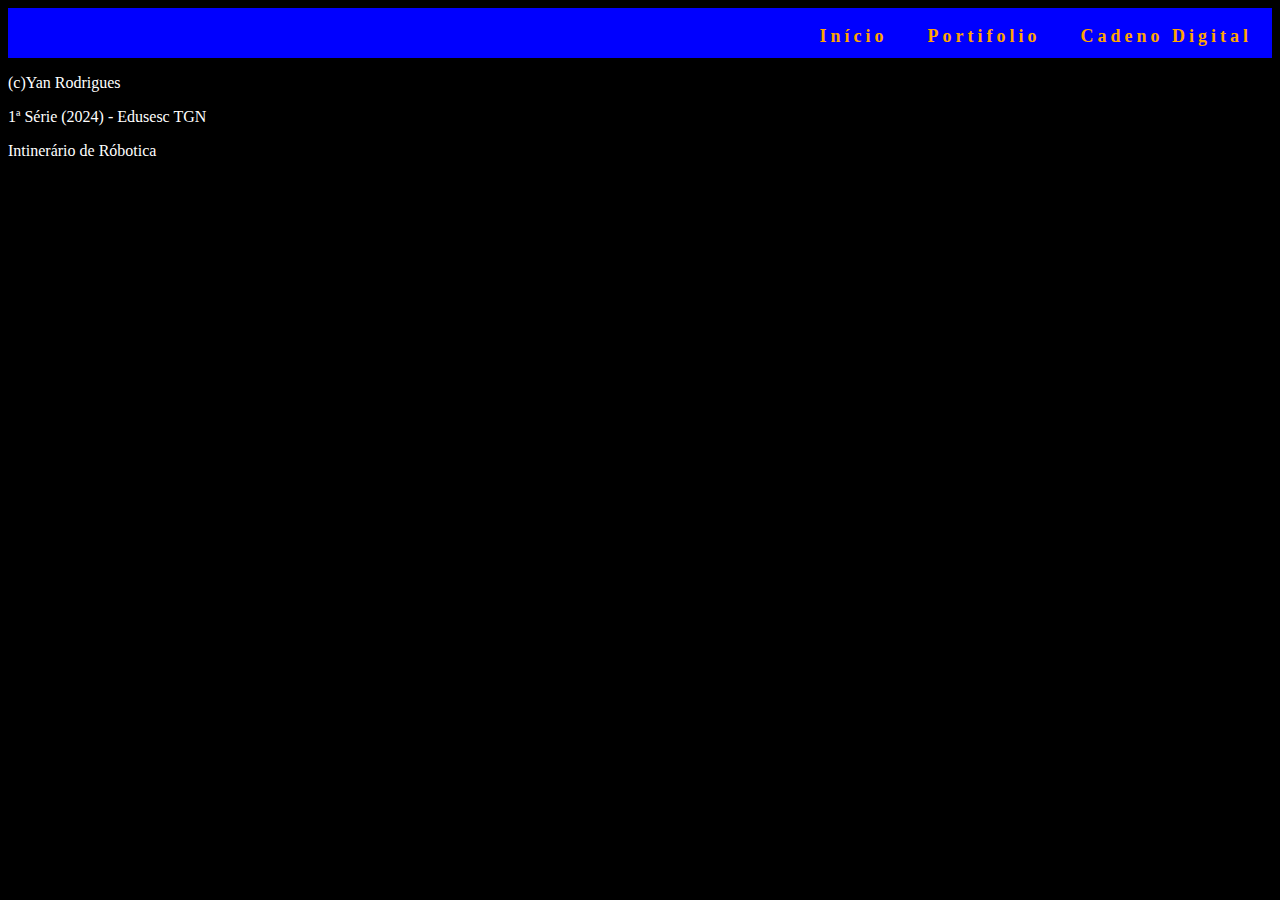
<file: index.html>
<!DOCTYPE html>
<html lang="en">
<head>
    <meta charset="UTF-8">
    <meta name="viewport" content="width=device-width, initial-scale=1.0">
    <title>Início</title>
    <link rel="stylesheet" type="text/css" href="style.css">
    </head>
    <body>
    <section id="menu">
    <nav>
    <ul>
    <li><a href="index.html">Início</a></li>
    <li><a href="portifolio.html">Portifolio</a></li>
    <li><a href="caderno_digital.html">Cadeno Digital</a></li>
        </ul>
    </nav>
    </section>
    <footer>
        <p>(c)Yan Rodrigues</p>
        <p>1ª Série (2024) - Edusesc TGN</p>
        <P>Intinerário de Róbotica</P>
    </footer>
</body>
</html>
</file>
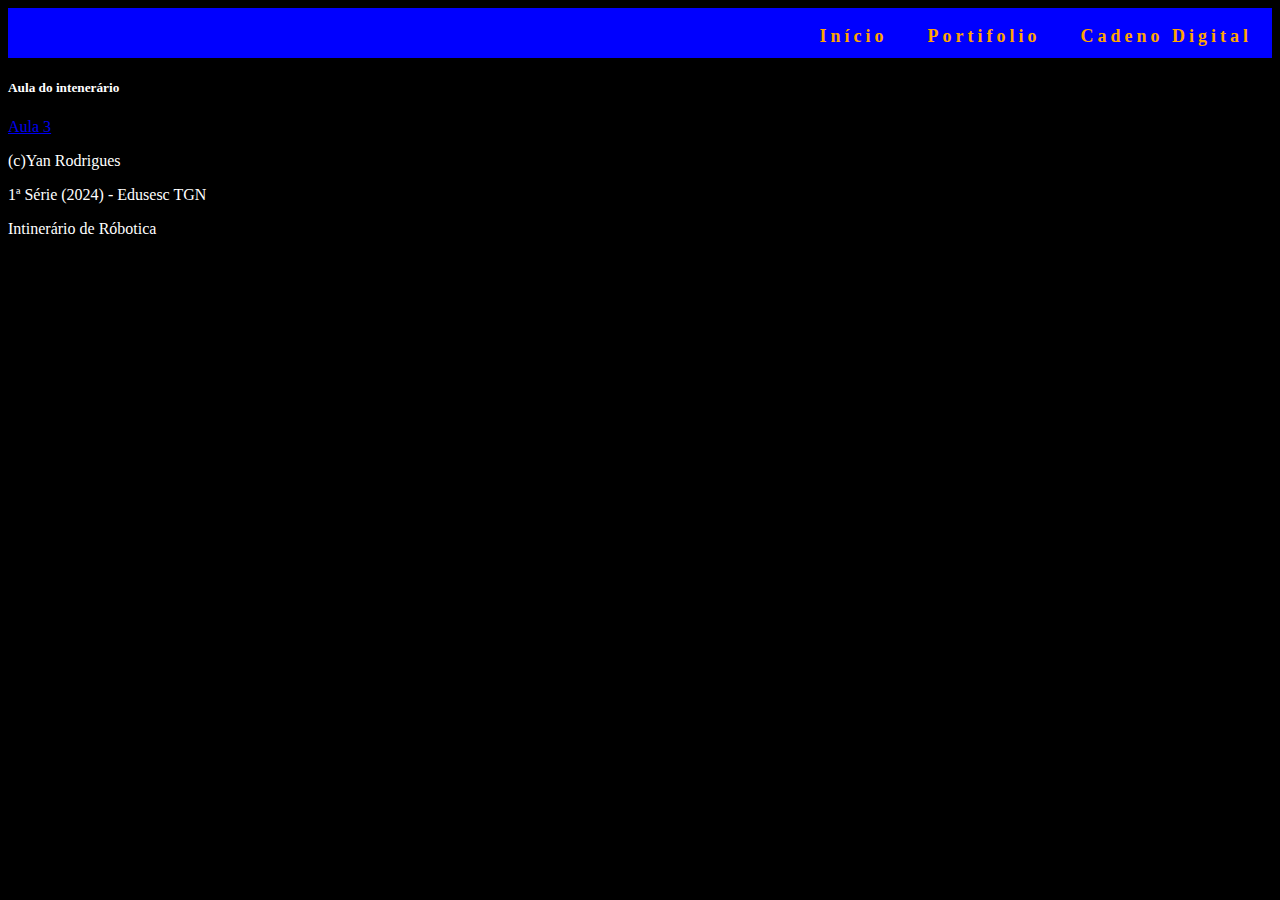
<file: caderno_digital.html>
<!DOCTYPE html>
<html lang="en">
<head>
    <meta charset="UTF-8">
    <meta name="viewport" content="width=device-width, initial-scale=1.0">
    <title>Cadeno Digital</title>
    <link rel="stylesheet" type="text/css" href="style.css">
    </head>
    <body>
    <section id="menu">
    <nav>
    <ul>
    <li><a href="index.html">Início</a></li>
    <li><a href="portifolio.html">Portifolio</a></li>
    <li><a href="caderno_digital.html">Cadeno Digital</a></li>
        </ul>
    </nav>
    </section>
        <h5>Aula do intenerário</h5>
        <a href="index2.html">Aula 3</a>
    <footer>
        <p>(c)Yan Rodrigues</p>
        <p>1ª Série (2024) - Edusesc TGN</p>
        <P>Intinerário de Róbotica</P>
    </footer>
</body>
</html>
</file>
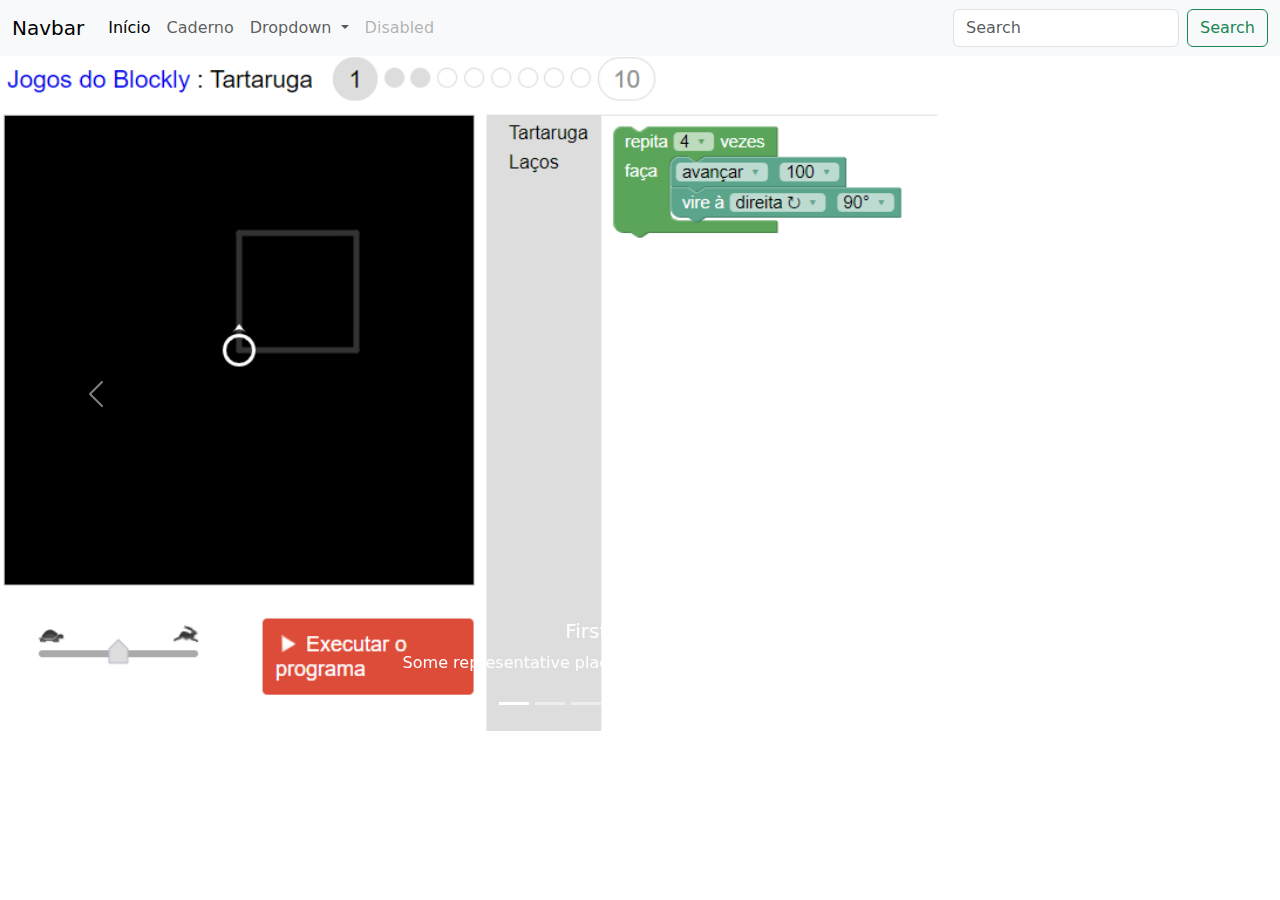
<file: index.2.html>
<!DOCTYPE html>
<html lang="en">
<head>
    <meta charset="UTF-8">
    <meta name="viewport" content="width=device-width, initial-scale=1.0">
    <title>Desafio da Tartaruga</title>
    <link rel=¨stylesheet¨ type="text/css" href="style2.css">
    <link href="https://cdn.jsdelivr.net/npm/bootstrap@5.3.3/dist/css/bootstrap.min.css" rel="stylesheet" integrity="sha384-QWTKZyjpPEjISv5WaRU9OFeRpok6YctnYmDr5pNlyT2bRjXh0JMhjY6hW+ALEwIH" crossorigin="anonymous">
</head>
<body>
    <nav class="navbar navbar-expand-lg bg-body-tertiary">
        <div class="container-fluid">
          <a class="navbar-brand" href="#">Navbar</a>
          <button class="navbar-toggler" type="button" data-bs-toggle="collapse" data-bs-target="#navbarSupportedContent" aria-controls="navbarSupportedContent" aria-expanded="false" aria-label="Toggle navigation">
            <span class="navbar-toggler-icon"></span>
          </button>
          <div class="collapse navbar-collapse" id="navbarSupportedContent">
            <ul class="navbar-nav me-auto mb-2 mb-lg-0">
              <li class="nav-item">
                <a class="nav-link active" aria-current="page" href="#">Início</a>
              </li>
              <li class="nav-item">
                <a class="nav-link" href="#">Caderno</a>
              </li>
              <li class="nav-item dropdown">
                <a class="nav-link dropdown-toggle" href="#" role="button" data-bs-toggle="dropdown" aria-expanded="false">
                  Dropdown
                </a>
                <ul class="dropdown-menu">
                  <li><a class="dropdown-item" href="#">Action</a></li>
                  <li><a class="dropdown-item" href="#">Another action</a></li>
                  <li><hr class="dropdown-divider"></li>
                  <li><a class="dropdown-item" href="#">Something else here</a></li>
                </ul>
              </li>
              <li class="nav-item">
                <a class="nav-link disabled" aria-disabled="true">Disabled</a>
              </li>
            </ul>
            <form class="d-flex" role="search">
              <input class="form-control me-2" type="search" placeholder="Search" aria-label="Search">
              <button class="btn btn-outline-success" type="submit">Search</button>
            </form>
          </div>
        </div>
      </nav>
      <div id="carouselExampleCaptions" class="carousel slide">
        <div class="carousel-indicators">
          <button type="button" data-bs-target="#carouselExampleCaptions" data-bs-slide-to="0" class="active" aria-current="true" aria-label="Slide 1"></button>
          <button type="button" data-bs-target="#carouselExampleCaptions" data-bs-slide-to="1" aria-label="Slide 2"></button>
          <button type="button" data-bs-target="#carouselExampleCaptions" data-bs-slide-to="2" aria-label="Slide 3"></button>
          <button type="button" data-bs-target="#carouselExampleCaptions" data-bs-slide-to="3" aria-label="Slide 4"></button>
          <button type="button" data-bs-target="#carouselExampleCaptions" data-bs-slide-to="4" aria-label="Slide 5"></button>
          <button type="button" data-bs-target="#carouselExampleCaptions" data-bs-slide-to="5" aria-label="Slide 6"></button>
          <button type="button" data-bs-target="#carouselExampleCaptions" data-bs-slide-to="6" aria-label="Slide 7"></button>
          <button type="button" data-bs-target="#carouselExampleCaptions" data-bs-slide-to="7" aria-label="Slide 8"></button>
        </div>
        <div class="carousel-inner">
          <div class="carousel-item active">
            <img src="fase11.png" class="d-block w-75" alt="...">
            <div class="carousel-caption d-none d-md-block">
              <h5>First slide label</h5>
              <p>Some representative placeholder content for the first slide.</p>
            </div>
          </div>
          <div class="carousel-item">
            <img src="fase2.png" class="d-block w-75" alt="...">
            <div class="carousel-caption d-none d-md-block">
              <h5>Second slide label</h5>
              <p>Some representative placeholder content for the second slide.</p>
            </div>
          </div>
          <div class="carousel-item">
            <img src="fase3.png" class="d-block w-75" alt="...">
            <div class="carousel-caption d-none d-md-block">
              <h5>Third slide label</h5>
              <p>Some representative placeholder content for the third slide.</p>
            </div>
          </div>
        <div class="carousel-item">
            <img src="fase4.png" class="d-block w-75" alt="...">
            <div class="carousel-caption d-none d-md-block">
              <h5>Second slide label</h5>
              <p>Some representative placeholder content for the second slide.</p>
            </div>
        </div>
          <div class="carousel-item">
            <img src="fase5.png" class="d-block w-75" alt="...">
            <div class="carousel-caption d-none d-md-block">
              <h5>Second slide label</h5>
              <p>Some representative placeholder content for the second slide.</p>
            </div>
          </div>
          <div class="carousel-item">
            <img src="fase6.png" class="d-block w-75" alt="...">
            <div class="carousel-caption d-none d-md-block">
              <h5>Second slide label</h5>
              <p>Some representative placeholder content for the second slide.</p>
            </div>
          </div>
          <div class="carousel-item">
            <img src="fase7.png" class="d-block w-75" alt="...">
            <div class="carousel-caption d-none d-md-block">
              <h5>Second slide label</h5>
              <p>Some representative placeholder content for the second slide.</p>
            </div>
          </div>
          <div class="carousel-item">
            <img src="fase8.png" class="d-block w-75" alt="...">
            <div class="carousel-caption d-none d-md-block">
              <h5>Second slide label</h5>
              <p>Some representative placeholder content for the second slide.</p>
            </div>
          </div>
          <div class="carousel-item">
            <img src="fase9....png" class="d-block w-75" alt="...">
            <div class="carousel-caption d-none d-md-block">
              <h5>Second slide label</h5>
              <p>Some representative placeholder content for the second slide.</p>
            </div>
          </div>
        </div>
        <button class="carousel-control-prev" type="button" data-bs-target="#carouselExampleCaptions" data-bs-slide="prev">
          <span class="carousel-control-prev-icon" aria-hidden="true"></span>
          <span class="visually-hidden">Previous</span>
        </button>
        <button class="carousel-control-next" type="button" data-bs-target="#carouselExampleCaptions" data-bs-slide="next">
          <span class="carousel-control-next-icon" aria-hidden="true"></span>
          <span class="visually-hidden">Next</span>
        </button>
          </button>
      </div>
    <script src="https://cdn.jsdelivr.net/npm/bootstrap@5.3.3/dist/js/bootstrap.bundle.min.js" integrity="sha384-YvpcrYf0tY3lHB60NNkmXc5s9fDVZLESaAA55NDzOxhy9GkcIdslK1eN7N6jIeHz" crossorigin="anonymous"></script>
</body>
</html>
</file>
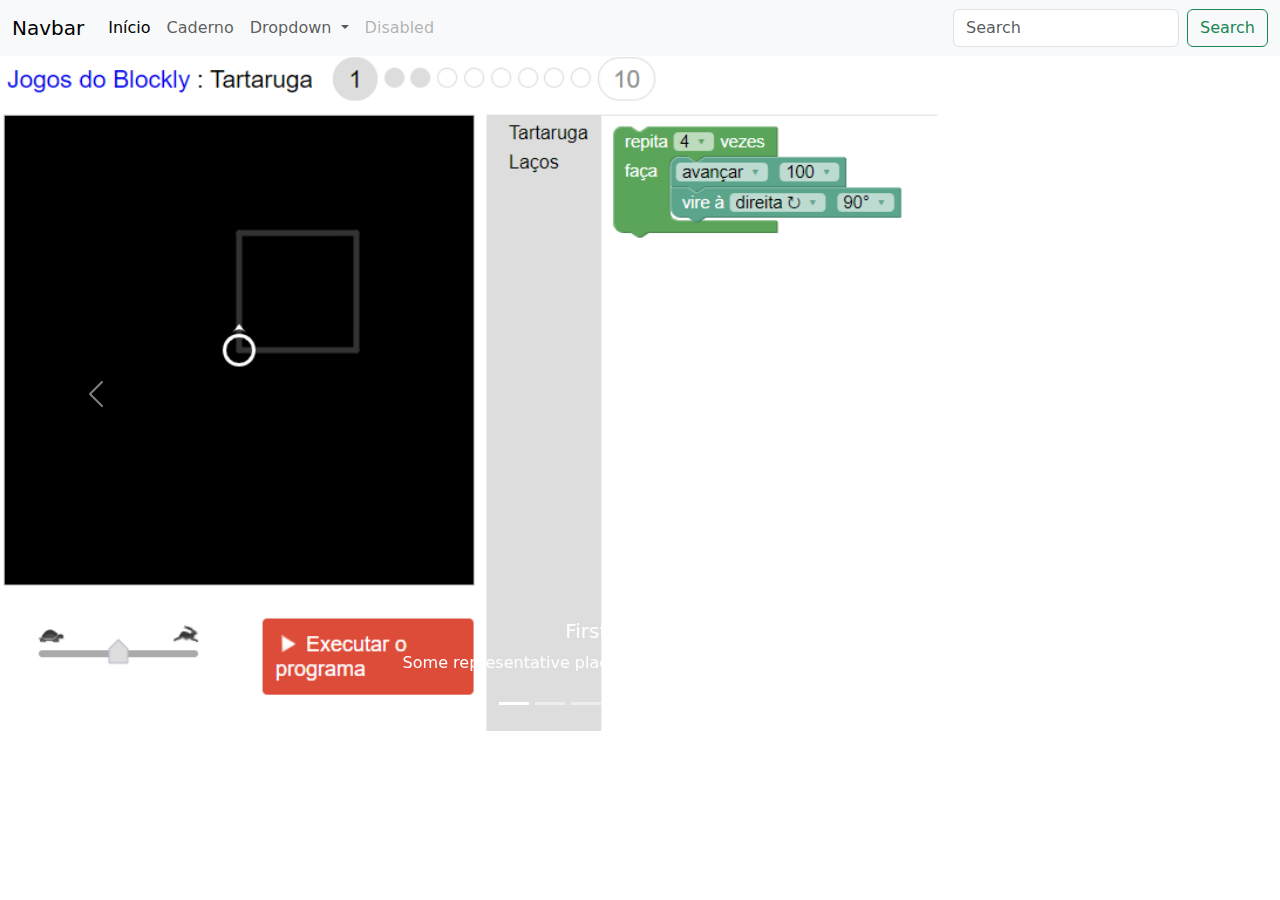
<file: index2.html>
<!DOCTYPE html>
<html lang="en">
<head>
    <meta charset="UTF-8">
    <meta name="viewport" content="width=device-width, initial-scale=1.0">
    <title>Desafio da Tartaruga</title>
    <link rel=¨stylesheet¨ type="text/css" href="style2.css">
    <link href="https://cdn.jsdelivr.net/npm/bootstrap@5.3.3/dist/css/bootstrap.min.css" rel="stylesheet" integrity="sha384-QWTKZyjpPEjISv5WaRU9OFeRpok6YctnYmDr5pNlyT2bRjXh0JMhjY6hW+ALEwIH" crossorigin="anonymous">
</head>
<body>
    <nav class="navbar navbar-expand-lg bg-body-tertiary">
        <div class="container-fluid">
          <a class="navbar-brand" href="#">Navbar</a>
          <button class="navbar-toggler" type="button" data-bs-toggle="collapse" data-bs-target="#navbarSupportedContent" aria-controls="navbarSupportedContent" aria-expanded="false" aria-label="Toggle navigation">
            <span class="navbar-toggler-icon"></span>
          </button>
          <div class="collapse navbar-collapse" id="navbarSupportedContent">
            <ul class="navbar-nav me-auto mb-2 mb-lg-0">
              <li class="nav-item">
                <a class="nav-link active" aria-current="page" href="#">Início</a>
              </li>
              <li class="nav-item">
                <a class="nav-link" href="#">Caderno</a>
              </li>
              <li class="nav-item dropdown">
                <a class="nav-link dropdown-toggle" href="#" role="button" data-bs-toggle="dropdown" aria-expanded="false">
                  Dropdown
                </a>
                <ul class="dropdown-menu">
                  <li><a class="dropdown-item" href="#">Action</a></li>
                  <li><a class="dropdown-item" href="#">Another action</a></li>
                  <li><hr class="dropdown-divider"></li>
                  <li><a class="dropdown-item" href="#">Something else here</a></li>
                </ul>
              </li>
              <li class="nav-item">
                <a class="nav-link disabled" aria-disabled="true">Disabled</a>
              </li>
            </ul>
            <form class="d-flex" role="search">
              <input class="form-control me-2" type="search" placeholder="Search" aria-label="Search">
              <button class="btn btn-outline-success" type="submit">Search</button>
            </form>
          </div>
        </div>
      </nav>
      <div id="carouselExampleCaptions" class="carousel slide">
        <div class="carousel-indicators">
          <button type="button" data-bs-target="#carouselExampleCaptions" data-bs-slide-to="0" class="active" aria-current="true" aria-label="Slide 1"></button>
          <button type="button" data-bs-target="#carouselExampleCaptions" data-bs-slide-to="1" aria-label="Slide 2"></button>
          <button type="button" data-bs-target="#carouselExampleCaptions" data-bs-slide-to="2" aria-label="Slide 3"></button>
          <button type="button" data-bs-target="#carouselExampleCaptions" data-bs-slide-to="3" aria-label="Slide 4"></button>
          <button type="button" data-bs-target="#carouselExampleCaptions" data-bs-slide-to="4" aria-label="Slide 5"></button>
          <button type="button" data-bs-target="#carouselExampleCaptions" data-bs-slide-to="5" aria-label="Slide 6"></button>
          <button type="button" data-bs-target="#carouselExampleCaptions" data-bs-slide-to="6" aria-label="Slide 7"></button>
          <button type="button" data-bs-target="#carouselExampleCaptions" data-bs-slide-to="7" aria-label="Slide 8"></button>
        </div>
        <div class="carousel-inner">
          <div class="carousel-item active">
            <img src="fase11.png" class="d-block w-75" alt="...">
            <div class="carousel-caption d-none d-md-block">
              <h5>First slide label</h5>
              <p>Some representative placeholder content for the first slide.</p>
            </div>
          </div>
          <div class="carousel-item">
            <img src="fase2.png" class="d-block w-75" alt="...">
            <div class="carousel-caption d-none d-md-block">
              <h5>Second slide label</h5>
              <p>Some representative placeholder content for the second slide.</p>
            </div>
          </div>
          <div class="carousel-item">
            <img src="fase3.png" class="d-block w-75" alt="...">
            <div class="carousel-caption d-none d-md-block">
              <h5>Third slide label</h5>
              <p>Some representative placeholder content for the third slide.</p>
            </div>
          </div>
        <div class="carousel-item">
            <img src="fase4.png" class="d-block w-75" alt="...">
            <div class="carousel-caption d-none d-md-block">
              <h5>Second slide label</h5>
              <p>Some representative placeholder content for the second slide.</p>
            </div>
        </div>
          <div class="carousel-item">
            <img src="fase5.png" class="d-block w-75" alt="...">
            <div class="carousel-caption d-none d-md-block">
              <h5>Second slide label</h5>
              <p>Some representative placeholder content for the second slide.</p>
            </div>
          </div>
          <div class="carousel-item">
            <img src="fase6.png" class="d-block w-75" alt="...">
            <div class="carousel-caption d-none d-md-block">
              <h5>Second slide label</h5>
              <p>Some representative placeholder content for the second slide.</p>
            </div>
          </div>
          <div class="carousel-item">
            <img src="fase7.png" class="d-block w-75" alt="...">
            <div class="carousel-caption d-none d-md-block">
              <h5>Second slide label</h5>
              <p>Some representative placeholder content for the second slide.</p>
            </div>
          </div>
          <div class="carousel-item">
            <img src="fase8.png" class="d-block w-75" alt="...">
            <div class="carousel-caption d-none d-md-block">
              <h5>Second slide label</h5>
              <p>Some representative placeholder content for the second slide.</p>
            </div>
          </div>
          <div class="carousel-item">
            <img src="fase9....png" class="d-block w-75" alt="...">
            <div class="carousel-caption d-none d-md-block">
              <h5>Second slide label</h5>
              <p>Some representative placeholder content for the second slide.</p>
            </div>
          </div>
        </div>
        <button class="carousel-control-prev" type="button" data-bs-target="#carouselExampleCaptions" data-bs-slide="prev">
          <span class="carousel-control-prev-icon" aria-hidden="true"></span>
          <span class="visually-hidden">Previous</span>
        </button>
        <button class="carousel-control-next" type="button" data-bs-target="#carouselExampleCaptions" data-bs-slide="next">
          <span class="carousel-control-next-icon" aria-hidden="true"></span>
          <span class="visually-hidden">Next</span>
        </button>
          </button>
      </div>
    <script src="https://cdn.jsdelivr.net/npm/bootstrap@5.3.3/dist/js/bootstrap.bundle.min.js" integrity="sha384-YvpcrYf0tY3lHB60NNkmXc5s9fDVZLESaAA55NDzOxhy9GkcIdslK1eN7N6jIeHz" crossorigin="anonymous"></script>
</body>
</html>
</file>
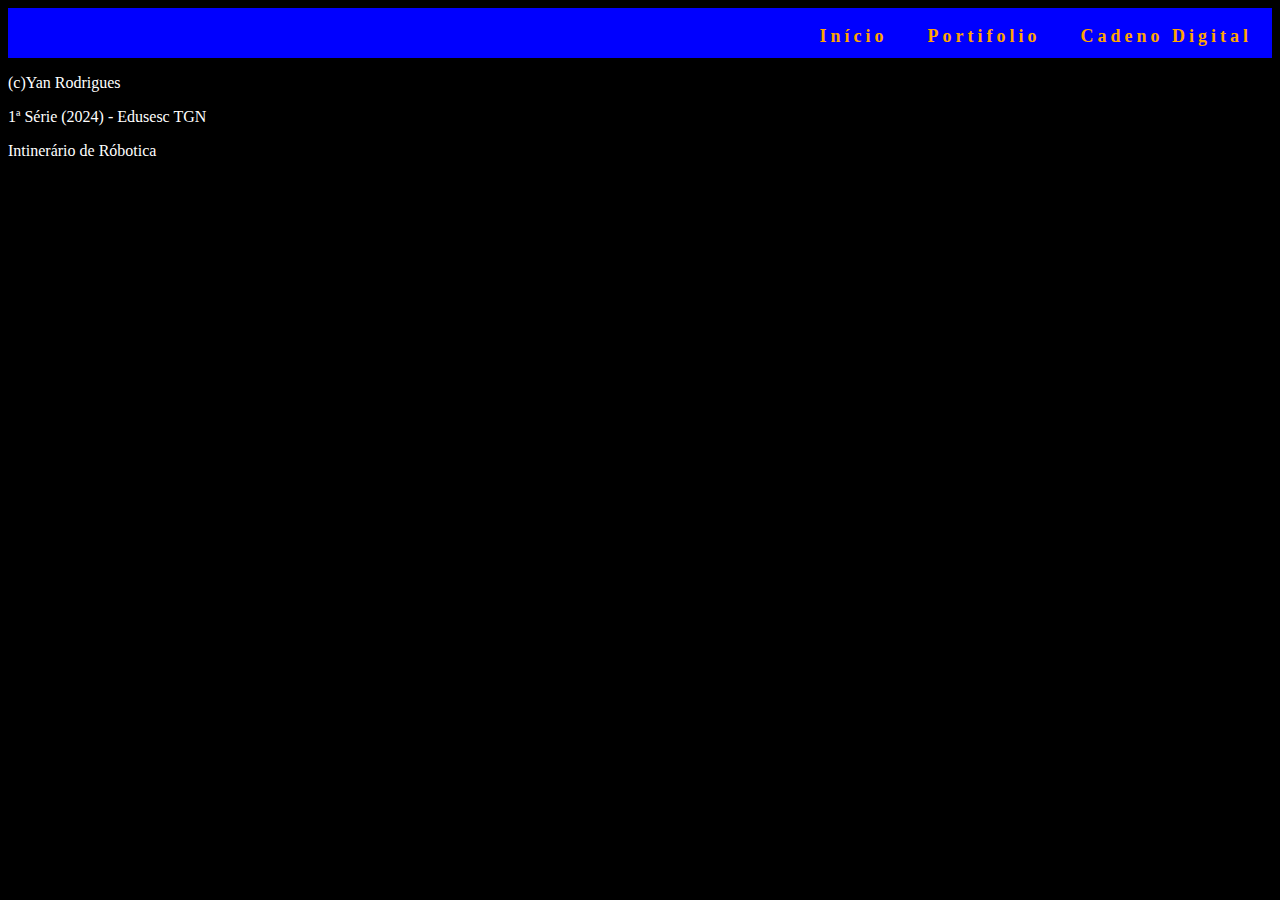
<file: portifolio.html>
<!DOCTYPE html>
<html lang="en">
<head>
    <meta charset="UTF-8">
    <meta name="viewport" content="width=device-width, initial-scale=1.0">
    <title>Portifólio</title>
    <link rel="stylesheet" type="text/css" href="style.css">
    </head>
    <body>
    <section id="menu">
    <nav>
    <ul>
    <li><a href="index.html">Início</a></li>
    <li><a href="portifolio.html">Portifolio</a></li>
    <li><a href="caderno_digital.html">Cadeno Digital</a></li>
        </ul>
    </nav>
    </section>
    <footer>
        <p>(c)Yan Rodrigues</p>
        <p>1ª Série (2024) - Edusesc TGN</p>
        <P>Intinerário de Róbotica</P>
    </footer>
</body>
</html>
</file>
<file: style.css>
html{
    background-color: black;
    color:white;
}
nav li a {
  padding: 20px;
  color: orange;
  text-decoration: none;
  font-weight: bold;
}

nav li {
    float: left;
}

nav ul {
    float: left;
} 
nav ul {
    float: right;
     list-style: none;
}

section nav{
    font-size: 18px;
    letter-spacing: 4px;
    height: 50px;
    background-color: blue;
}
</file>
